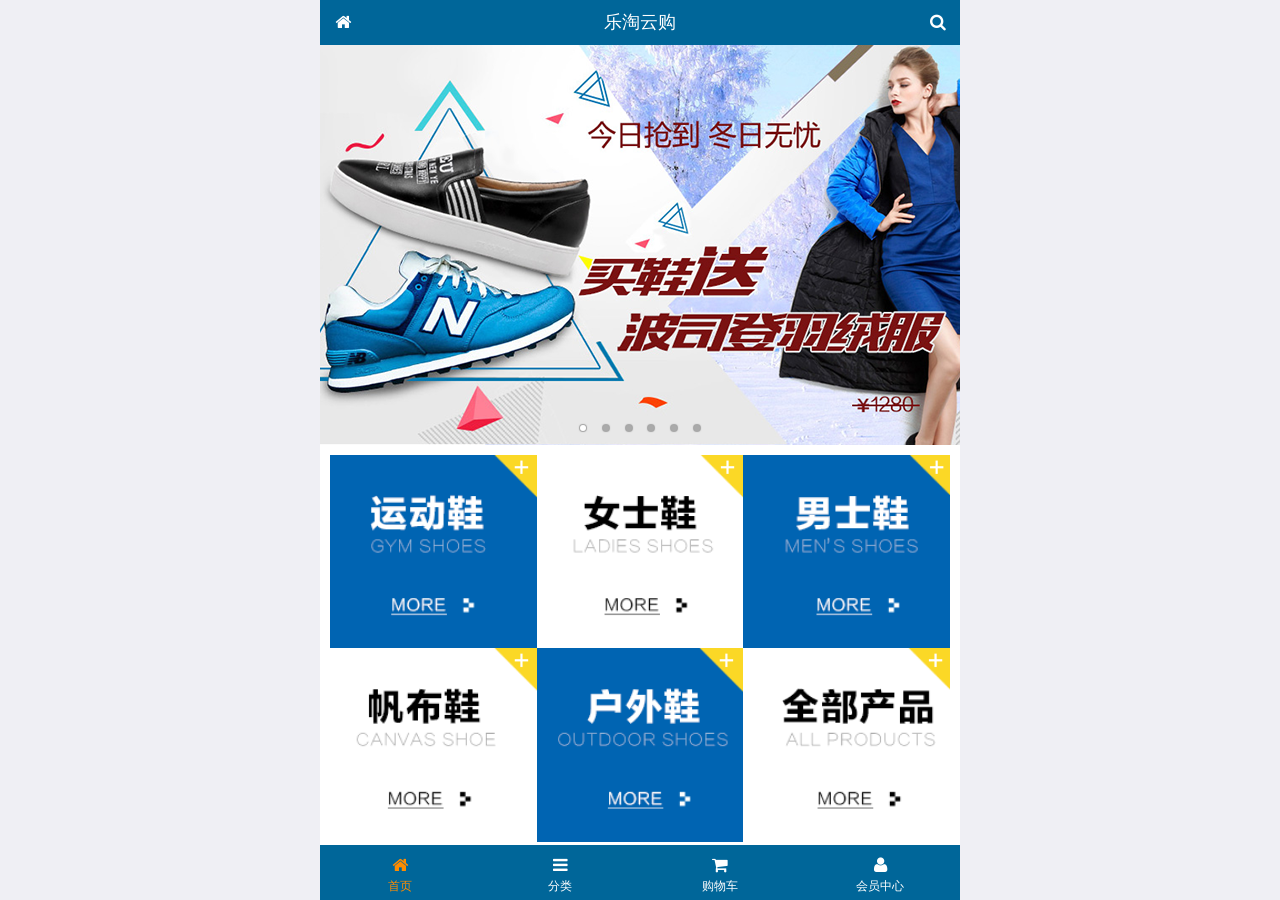
<file: public/mobile/index.html>
<!DOCTYPE html>
<html lang="zh-CN">
<head>
  <meta charset="UTF-8">
  <meta name="viewport"
        content="width=device-width, user-scalable=no, initial-scale=1.0, maximum-scale=1.0, minimum-scale=1.0">
  <title>乐淘商城-首页</title>
  <link rel="icon" href="favicon.ico" type="image/x-icon">
  <link rel="stylesheet" href="lib/mui/css/mui.css">
  <link rel="stylesheet" href="lib/fa/css/font-awesome.css">
  <link rel="stylesheet" href="css/common.css">
  <link rel="stylesheet" href="css/index.css">

</head>
<body>

<div class="lt_container">
  
  <div class="lt_header">
    <a class="icon_left" href="index.html"><span class="fa fa-home"></span></a>
    <h4>乐淘云购</h4>
    <a class="icon_right" href="search.html"><span class="fa fa-search"></span></a>
  </div>

  <div class="lt_main">

    <!--滚动容器的父盒子-->
    <div class="mui-scroll-wrapper">
      <!--子盒子-->
      <div class="mui-scroll">
        <!--这里放置真实显示的DOM内容-->

        <!--轮播图-->
        <div class="mui-slider">
          <div class="mui-slider-group mui-slider-loop">
          <div class="mui-slider-item mui-slider-item-duplicate"><a href="#"><img src="images/banner6.png" /></a></div>
          <div class="mui-slider-item"><a href="#"><img src="images/banner1.png" /></a></div>
          <div class="mui-slider-item"><a href="#"><img src="images/banner2.png" /></a></div>
          <div class="mui-slider-item"><a href="#"><img src="images/banner3.png" /></a></div>
          <div class="mui-slider-item"><a href="#"><img src="images/banner4.png" /></a></div>
          <div class="mui-slider-item"><a href="#"><img src="images/banner5.png" /></a></div>
          <div class="mui-slider-item"><a href="#"><img src="images/banner6.png" /></a></div>
          <div class="mui-slider-item mui-slider-item-duplicate"><a href="#"><img src="images/banner1.png" /></a></div>
        </div>
          <div class="mui-slider-indicator">
            <div class="mui-indicator mui-active"></div>
            <div class="mui-indicator"></div>
            <div class="mui-indicator"></div>
            <div class="mui-indicator"></div>
            <div class="mui-indicator"></div>
            <div class="mui-indicator"></div>
          </div>
        </div>

        <!--导航栏-->
        <div class="lt_nav">

          <ul class="mui-clearfix">
            <li><a href="#"><img src="images/nav1.png" alt=""></a></li>
            <li><a href="#"><img src="images/nav2.png" alt=""></a></li>
            <li><a href="#"><img src="images/nav3.png" alt=""></a></li>
            <li><a href="#"><img src="images/nav4.png" alt=""></a></li>
            <li><a href="#"><img src="images/nav5.png" alt=""></a></li>
            <li><a href="#"><img src="images/nav6.png" alt=""></a></li>
          </ul>

        </div>
        
        
        <!--商品区域-->
        <div class="lt_product mui-clearfix">
  
          <a href="#" class="item">
            <img src="images/product.jpg" alt="">
            <p class="mui-ellipsis-2">adidas阿迪达斯 男式 场下休闲篮球鞋S83700场下休闲篮球鞋S83700 </p>
            <p>
              <span class="price">&yen;560</span>
              <span class="oldPrice">&yen;580</span>
            </p>
            <button class="mui-btn mui-btn-blue">立即购买</button>
          </a>
          <a href="#" class="item">
            <img src="images/product.jpg" alt="">
            <p class="mui-ellipsis-2">adidas阿迪达斯 男式 场下休闲篮球鞋S83700场下休闲篮球鞋S83700 </p>
            <p>
              <span class="price">&yen;560</span>
              <span class="oldPrice">&yen;580</span>
            </p>
            <button class="mui-btn mui-btn-blue">立即购买</button>
          </a>
          <a href="#" class="item">
            <img src="images/product.jpg" alt="">
            <p class="mui-ellipsis-2">adidas阿迪达斯 男式 场下休闲篮球鞋S83700场下休闲篮球鞋S83700 </p>
            <p>
              <span class="price">&yen;560</span>
              <span class="oldPrice">&yen;580</span>
            </p>
            <button class="mui-btn mui-btn-blue">立即购买</button>
          </a>
          <a href="#" class="item">
            <img src="images/product.jpg" alt="">
            <p class="mui-ellipsis-2">adidas阿迪达斯 男式 场下休闲篮球鞋S83700场下休闲篮球鞋S83700 </p>
            <p>
              <span class="price">&yen;560</span>
              <span class="oldPrice">&yen;580</span>
            </p>
            <button class="mui-btn mui-btn-blue">立即购买</button>
          </a>
          
        </div>

      </div>
    </div>

  </div>

  <div class="lt_footer">
    <ul class="mui-clearfix">
      <li class="now">
        <a href="index.html">
          <span class="fa fa-home"></span>
          <p>首页</p>
        </a>
      </li>
      <li>
        <a href="category.html">
          <span class="fa fa-bars"></span>
          <p>分类</p>
        </a>
      </li>
      <li>
        <a href="cart.html">
          <span class="fa fa-shopping-cart"></span>
          <p>购物车</p>
        </a>
      </li>
      <li>
        <a href="user.html">
          <span class="fa fa-user"></span>
          <p>会员中心</p>
        </a>
      </li>
    </ul>
  </div>
  
</div>


<script src="lib/mui/js/mui.js"></script>
<script src="js/common.js"></script>
</body>
</html>
</file>
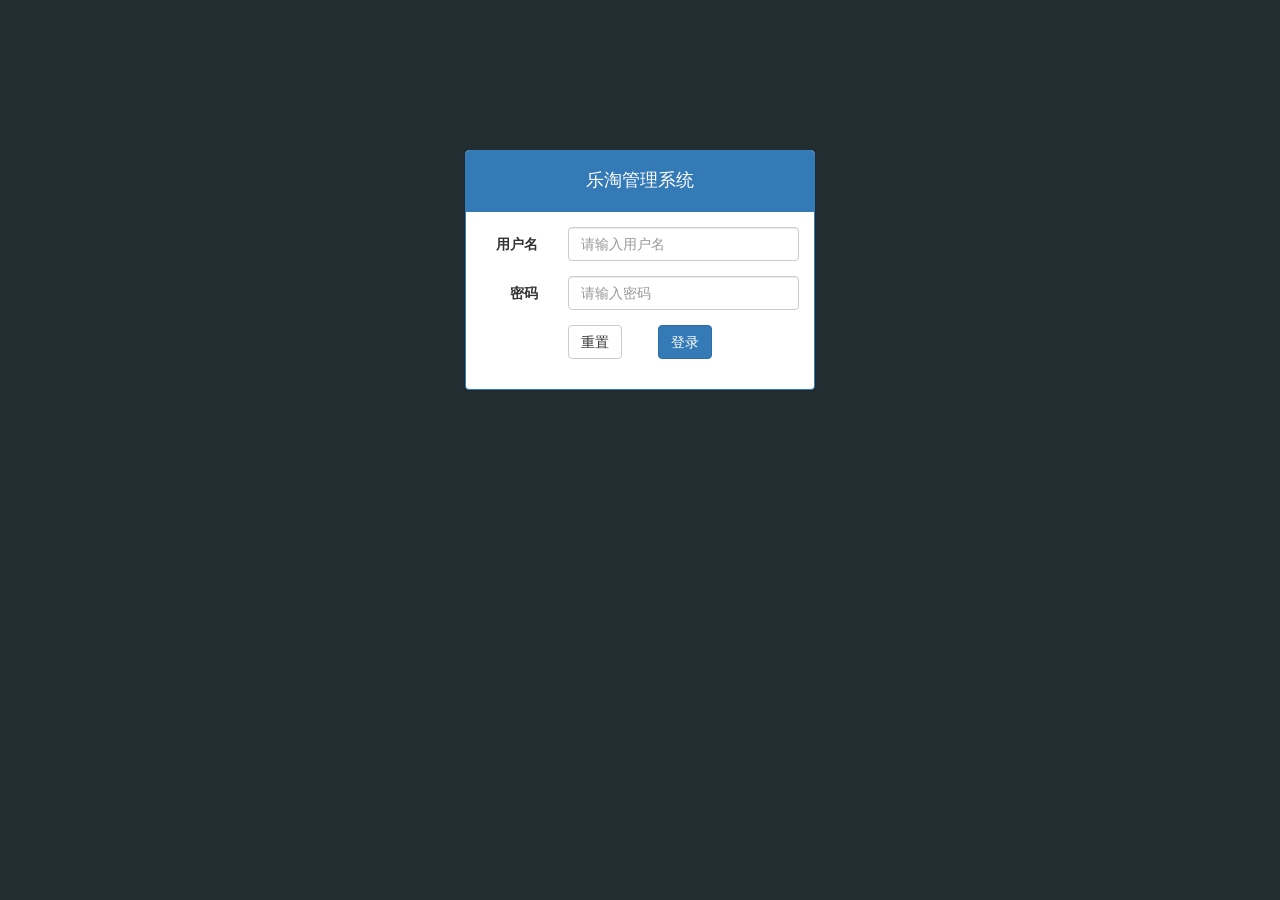
<file: public/back/login.html>
<!DOCTYPE html>
<html lang="en">
<head>
    <meta charset="UTF-8">
    <meta name="viewport" content="width=device-width, initial-scale=1.0">
    <title>后台管理系统-登录</title>
    <link rel="stylesheet" href="lib/bootstrap/css/bootstrap.min.css">
    <link rel="stylesheet" href="lib/bootstrap-validator/css/bootstrapValidator.css">
    <link rel="stylesheet" href="css/common.css">
</head>
<body class="body_bg">
    <div class="container">
        <div class="col-md-4 col-md-offset-4">
            <div class="panel panel-primary mt_150">
                <div class="panel-heading">
                    <h4 class="text-center">乐淘管理系统</h4>
                </div>
                <div class="panel-body">
                    <form class="form-horizontal">
                        <div class="form-group">
                          <label for="username" class="col-sm-3 control-label">用户名</label>
                          <div class="col-sm-9">
                            <input type="text" class="form-control" autocomplete="off" name="username" id="username" placeholder="请输入用户名">
                          </div>
                        </div>
                        <div class="form-group">
                          <label for="password" class="col-sm-3 control-label">密码</label>
                          <div class="col-sm-9">
                            <input type="password" class="form-control" name="password" id="inputPassword3" placeholder="请输入密码">
                          </div>
                        </div>
                        
                        <div class="form-group">
                          <div class="col-sm-offset-3 col-sm-6">
                            <button type="reset" class="btn btn-default pull-left">重置</button>
                            <button type="submit" class="btn btn-primary pull-right">登录</button>
                          </div>
                        </div>
                      </form>
                </div>
              </div>
        </div>
    </div>

<script src="lib/jquery/jquery.min.js"></script>
<script src="lib/bootstrap/js/bootstrap.js"></script>
<script src="lib/bootstrap-validator/js/bootstrapValidator.js"></script>
<script src="js/login.js"> </script>
</body>
</html>
</file>
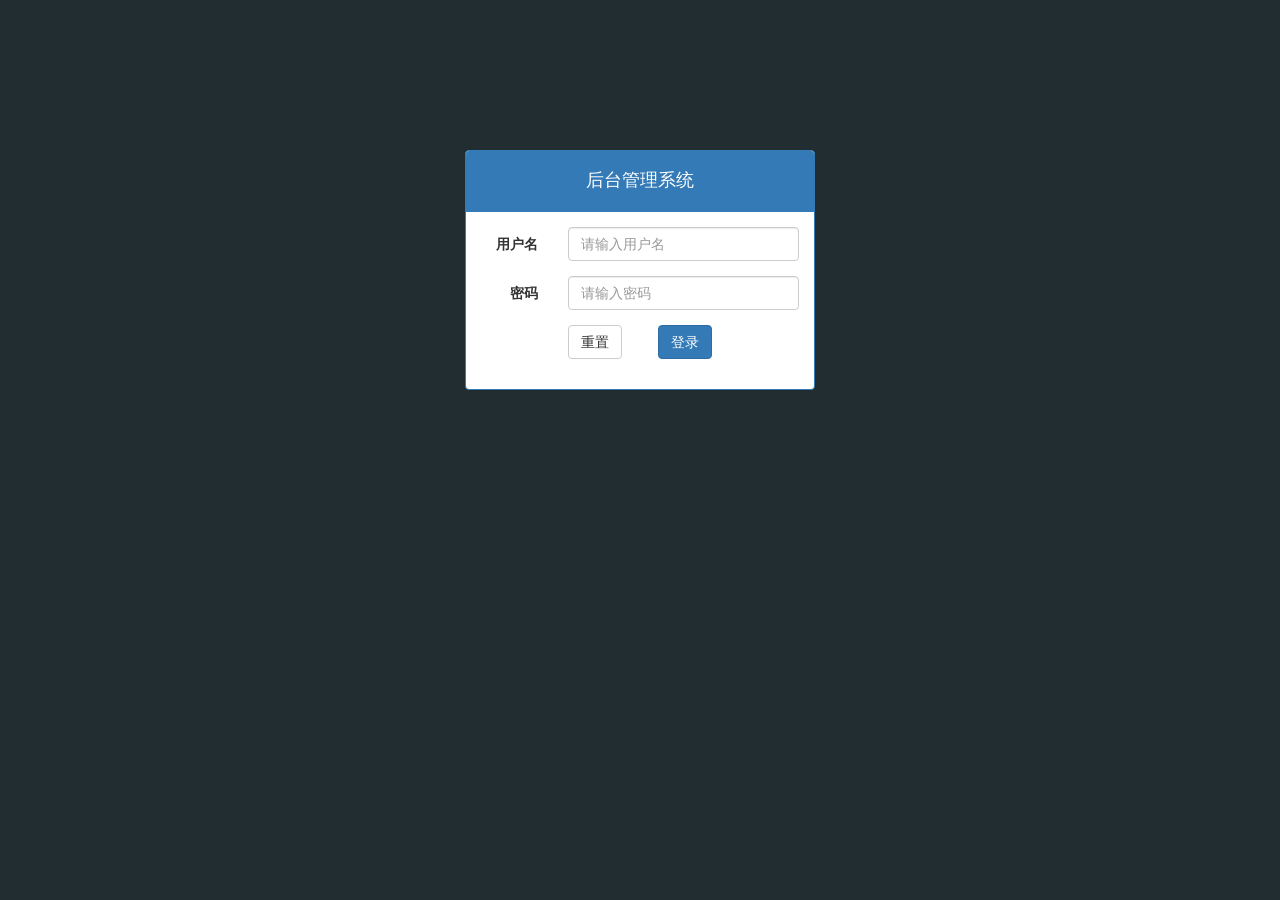
<file: public/manage/login.html>
<!DOCTYPE html>
<html lang="zh-CN">
<head>
  <meta charset="UTF-8">
  <title>乐淘管理系统-登录</title>
  <link rel="stylesheet" href="lib/bootstrap/css/bootstrap.css">
  <link rel="stylesheet" href="lib/bootstrap-validator/css/bootstrapValidator.css">
  <link rel="stylesheet" href="lib/nprogress/nprogress.css">
  <link rel="stylesheet" href="css/common.css">
</head>
<body class="body_bg">


<div class="container">
  <div class="col-md-4 col-md-offset-4">
    <div class="panel panel-primary mt_150">
      <div class="panel-heading">
        <h4>后台管理系统</h4>
      </div>
      <div class="panel-body">
        <form class="form-horizontal">
          <div class="form-group">
            <label for="username" class="col-sm-3 control-label">用户名</label>
            <div class="col-sm-9">
              <input type="text" autocomplete="off" name="username" class="form-control" id="username" placeholder="请输入用户名">
            </div>
          </div>
          <div class="form-group">
            <label for="password" class="col-sm-3 control-label">密码</label>
            <div class="col-sm-9">
              <input type="password" name="password" class="form-control" id="password" placeholder="请输入密码">
            </div>
          </div>
          <div class="form-group">
            <div class="col-sm-offset-3 col-sm-6">
              <button type="reset" class="btn btn-default pull-left">重置</button>
              <button type="submit" class="btn btn-primary pull-right">登录</button>
            </div>
          </div>
        </form>
      </div>
    </div>
  </div>
</div>



<script src="lib/jquery/jquery.js"></script>
<script src="lib/bootstrap/js/bootstrap.js"></script>
<script src="lib/bootstrap-validator/js/bootstrapValidator.js"></script>
<script src="lib/nprogress/nprogress.js"></script>
<script src="js/common.js"></script>
<script src="js/login.js"></script>
</body>
</html>
</file>
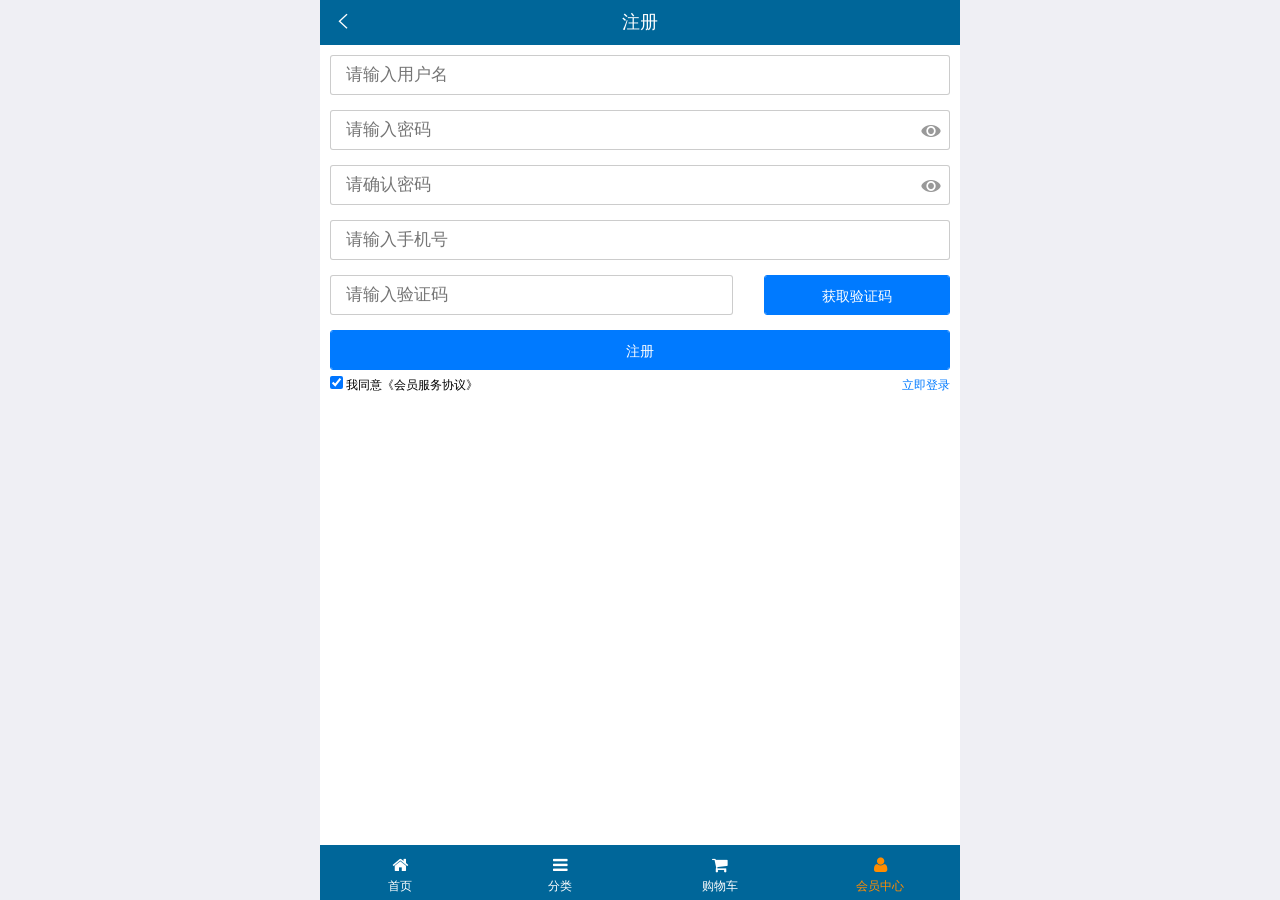
<file: public/mobile/register.html>
<!DOCTYPE html>
<html lang="zh-CN">
<head>
  <meta charset="UTF-8">
  <meta name="viewport"
        content="width=device-width, user-scalable=no, initial-scale=1.0, maximum-scale=1.0, minimum-scale=1.0">
  <title>乐淘商城-会员中心</title>
  <link rel="icon" href="favicon.ico" type="image/x-icon">
  <link rel="stylesheet" href="lib/mui/css/mui.css">
  <link rel="stylesheet" href="lib/fa/css/font-awesome.css">
  <link rel="stylesheet" href="css/common.css">
  <link rel="stylesheet" href="css/register.css">

</head>
<body>

<div class="lt_container">
  
  <div class="lt_header">
    <a class="icon_left" href="javascript:history.go(-1);"><span class="mui-icon mui-icon-arrowleft"></span></a>
    <h4>注册</h4>
  </div>

  <div class="lt_main">

    <form class="myform">
      <div class="mui-input-row">
        <input type="text" name="username" class="mui-input-clear" placeholder="请输入用户名">
      </div>
      <div class="mui-input-row">
        <input type="password" name="password" class="mui-input-password" placeholder="请输入密码">
      </div>
      <div class="mui-input-row">
        <input type="password" name="repassword" class="mui-input-password" placeholder="请确认密码">
      </div>
      <div class="mui-input-row">
        <input type="text" name="mobile" class="mui-input-clear" placeholder="请输入手机号">
      </div>

      <div class="mui-input-row vcode_wrap">
        <input type="text" name="vCode" class="mui-input-clear" placeholder="请输入验证码">
        <button class="mui-btn mui-btn-primary btn_vcode">获取验证码</button>
      </div>

      <div class="mui-input-row">
        <button class="mui-btn mui-btn-primary mui-block btn_register">注册</button>
      </div>

      <div class="mui-input-row tips">
        <span class="mui-pull-left">
          <input type="checkbox" checked>
          我同意《会员服务协议》
        </span>

        <span class="mui-pull-right">
          <a href="login.html">立即登录</a>
        </span>
      </div>


    </form>

  </div>

  <div class="lt_footer">
    <ul class="mui-clearfix">
      <li>
        <a href="index.html">
          <span class="fa fa-home"></span>
          <p>首页</p>
        </a>
      </li>
      <li>
        <a href="category.html">
          <span class="fa fa-bars"></span>
          <p>分类</p>
        </a>
      </li>
      <li>
        <a href="cart.html">
          <span class="fa fa-shopping-cart"></span>
          <p>购物车</p>
        </a>
      </li>
      <li class="now">
        <a href="user.html">
          <span class="fa fa-user"></span>
          <p>会员中心</p>
        </a>
      </li>
    </ul>
  </div>
  
</div>


<script src="lib/mui/js/mui.js"></script>
<script src="lib/zepto/zepto.min.js"></script>
<script src="lib/artTemplate/template-web.js"></script>
<script src="js/common.js"></script>
<script src="js/register.js"></script>
</body>
</html>
</file>
<file: public/mobile/css/common.css>
@charset "UTF-8";

html,body {
  height: 100%;
}

* {
  margin: 0;
  padding: 0;
  list-style: none;
}

img {
  width: 100%;
  display: block;
}

.lt_container {
  width: 100%;
  height: 100%;
  max-width: 640px;
  min-width: 320px;
  margin: 0 auto;
  position: relative;
  padding-top: 45px;
  padding-bottom: 55px;
}

.lt_header {
  width: 100%;
  height: 45px;
  background-color: #069;
  position: absolute;
  top: 0;
}


.lt_header .icon_left,
.lt_header .icon_right{
  height: 45px;
  width: 45px;
  position: absolute;
  top: 0;
  color: #fff;
  text-align: center;
  line-height: 45px;
}

.lt_header h4 {
  text-align: center;
  line-height: 45px;
  color: #fff;
  font-weight: 400;
  margin: 0;
}

.lt_header .icon_left {
  left: 0;
}

.lt_header .icon_right {
  right: 0;
}




.lt_footer {
  width: 100%;
  height: 55px;
  background-color: #069;
  position: absolute;
  bottom: 0;
}


.lt_footer li {
  float: left;
  width: 25%;
  text-align: center;
  padding-top: 10px;
}

/*这句话是什么意思  必须是.lt_footer下的li并且还要有now这个类才会生效*/
.lt_footer li.now a{
  color: darkorange;
}

.lt_footer li.now p {
  color: darkorange;
}

.lt_footer a {
  color: #fff;
}

.lt_footer p {
  color: #fff;
  font-size: 12px;
  margin: 0;
}



.lt_main {
  width: 100%;
  height: 100%;
  background-color: #fff;
  /*可以保证，所有的内容全部都是在main内部*/
  overflow: hidden;
  position: relative;
}



.lt_product {
  padding: 10px;
}

.lt_product .item {
  display: block;
  float: left;
  width: 48%;
  border: 1px solid #ccc;
  padding: 10px;
  text-align: center;
  margin-bottom: 10px;
}

.lt_product .item:nth-child(odd){
  margin-right: 4%;
}

.lt_product .item .proName {
  height: 39px;
}

.lt_product .item .price {
  color: red;
}

.lt_product .item .oldPrice {
  text-decoration: line-through;
}



.lt_search {
  padding: 10px;
  position: relative;
}

.lt_search .search_input {
  height: 34px;
  border: 1px solid #007aff;
  font-size: 12px;
  border-radius: 5px;
  margin: 0;
}

.lt_search .search_btn {
  position: absolute;
  right: 10px;
  top: 10px;
  border-radius: 0 5px 5px 0;
}
</file>
<file: public/mobile/css/index.css>
@charset "UTF-8";

.lt_nav {
  padding: 10px;
}

.lt_nav li {
  width: 33.33%;
  float: left;
}
</file>
<file: public/back/css/common.css>
@charset "UTF-8";
/* 所有的back样式 */
.body_bg{
    background-color: #222d32;
}
.mt_150{
    margin-top: 150px;
}
.text-center{
    text-align: center;
}
</file>
<file: public/manage/lib/nprogress/nprogress.css>
/* Make clicks pass-through */
#nprogress {
  pointer-events: none;
}

#nprogress .bar {
  background: greenyellow;

  position: fixed;
  z-index: 10000;
  top: 0;
  left: 0;

  width: 100%;
  height: 2px;
}

/* Fancy blur effect */
#nprogress .peg {
  display: block;
  position: absolute;
  right: 0px;
  width: 100px;
  height: 100%;
  box-shadow: 0 0 10px #29d, 0 0 5px #29d;
  opacity: 1.0;

  -webkit-transform: rotate(3deg) translate(0px, -4px);
      -ms-transform: rotate(3deg) translate(0px, -4px);
          transform: rotate(3deg) translate(0px, -4px);
}

/* Remove these to get rid of the spinner */
#nprogress .spinner {
  display: block;
  position: fixed;
  z-index: 1031;
  top: 15px;
  right: 15px;
}

#nprogress .spinner-icon {
  width: 18px;
  height: 18px;
  box-sizing: border-box;

  border: solid 2px transparent;
  border-top-color: #29d;
  border-left-color: #29d;
  border-radius: 50%;

  -webkit-animation: nprogress-spinner 400ms linear infinite;
          animation: nprogress-spinner 400ms linear infinite;
}

.nprogress-custom-parent {
  overflow: hidden;
  position: relative;
}

.nprogress-custom-parent #nprogress .spinner,
.nprogress-custom-parent #nprogress .bar {
  position: absolute;
}

@-webkit-keyframes nprogress-spinner {
  0%   { -webkit-transform: rotate(0deg); }
  100% { -webkit-transform: rotate(360deg); }
}
@keyframes nprogress-spinner {
  0%   { transform: rotate(0deg); }
  100% { transform: rotate(360deg); }
}
</file>
<file: public/manage/css/common.css>
@charset "UTF-8";
html,body {
  height: 100%;
}

a {
  text-decoration: none;
}

/*lv ha*/
a:link, a:visited, a:hover, a:active {
  text-decoration: none;
}


* {
  margin: 0;
  padding: 0;
  list-style: none;
}

.table.table-bordered td {
  text-align: center;
  vertical-align: middle;
}


.body_bg{
  background-color: #222d32;
}

.mt_150{
  margin-top: 150px;
}

.mb_20 {
  margin-bottom: 20px;
}

.panel h4 {
  text-align: center;
}


/*侧边栏*/
.lt_aside {
  width: 180px;
  height: 100%;
  background-color: #222d32;
  position: fixed;
  top: 0;
  left: 0;
  transition: all 1s;
  z-index: 999;
}

.lt_aside.now {
  left: -180px;
}

.lt_aside .brand a {
  display: block;
  width: 180px;
  height: 50px;
  background-color: #367fa9;
  text-align: center;
  line-height: 50px;
  font-size: 24px;
  color: #fff;
}

.lt_aside .user {
  width: 180px;
  height: 150px;
}

.lt_aside .user img {
  width: 80px;
  height: 80px;
  display: block;
  border-radius: 50%;
  margin: 30px auto 0;
}

.lt_aside .user p {
  height: 40px;
  line-height: 40px;
  color: #fff;
  text-align: center;
  font-size: 16px;
}

.lt_aside .nav a {
  display: block;
  height: 40px;
  line-height: 40px;
  padding-left: 30px;
  color: #ccc;
  border: 3px solid transparent;
}

.lt_aside .nav .child a {
  padding-left: 50px;
}

.lt_aside .nav a.now {
  border-left-color: #069;
  background-color: #1d1f21;
  color: #fff;
}


/*主体区样式*/
.lt_main {
  height: 100%;
  width: 100%;
  padding-left: 180px;
  transition: all 1s;
  padding-top: 70px;
}

.lt_main.now {
  padding-left: 0;
}

.lt_topbar {
  height: 50px;
  background-color: #3c8dbc;
  padding: 0 20px 0 200px;
  margin-bottom: 20px;
  position: fixed;
  width: 100%;
  top: 0;
  left: 0;
  z-index: 998;
  transition: all 1s;
}

.lt_topbar.now {
  padding-left: 20px;
}

.lt_topbar a {
  font-size: 16px;
  color: #fff;
  line-height: 50px;
}

/*报表*/
.pic_left,
.pic_right {
  width: 45%;
  height: 400px;
}


.fileupload_box {
  width: 82px;
  height: 34px;
  position: relative;
}

.fileupload_box:hover button {
  color: #333;
  background-color: #e6e6e6;
  border-color: #adadad;
}

.fileupload_box input {
  position: absolute;
  top: 0;
  left: 0;
  width: 100%;
  height: 100%;
  opacity: 0;
}
</file>
<file: public/mobile/css/register.css>
@charset "UTF-8";
.myform {
  padding: 10px;
}

.vcode_wrap input {
  width: 65%;
}

.vcode_wrap button.mui-btn {
  width: 30%;
  padding: 0;
  margin: 0;
  height: 40px;
  line-height: 40px;
}

.myform .btn_vcode.disabled {
  background-color: #999;
  border-color: #999;
}

.myform .btn_register {
  width: 100%;
  padding: 0;
  margin: 0;
  height: 40px;
  line-height: 40px;
}

.myform .tips {
  font-size: 12px;
  height: 30px;
  line-height: 30px;
}
</file>
<file: public/back/lib/bootstrap-validator/css/bootstrapValidator.css>
/**
 * BootstrapValidator (http://bootstrapvalidator.com)
 * The best jQuery plugin to validate form fields. Designed to use with Bootstrap 3
 *
 * @author      http://twitter.com/nghuuphuoc
 * @copyright   (c) 2013 - 2014 Nguyen Huu Phuoc
 * @license     MIT
 */

.bv-form .help-block {
    margin-bottom: 0;
}
.bv-form .tooltip-inner {
    text-align: left;
}
.nav-tabs li.bv-tab-success > a {
    color: #3c763d;
}
.nav-tabs li.bv-tab-error > a {
    color: #a94442;
}
</file>
<file: public/manage/lib/bootstrap-validator/css/bootstrapValidator.css>
/**
 * BootstrapValidator (http://bootstrapvalidator.com)
 * The best jQuery plugin to validate form fields. Designed to use with Bootstrap 3
 *
 * @author      http://twitter.com/nghuuphuoc
 * @copyright   (c) 2013 - 2014 Nguyen Huu Phuoc
 * @license     MIT
 */

.bv-form .help-block {
    margin-bottom: 0;
}
.bv-form .tooltip-inner {
    text-align: left;
}
.nav-tabs li.bv-tab-success > a {
    color: #3c763d;
}
.nav-tabs li.bv-tab-error > a {
    color: #a94442;
}
</file>
